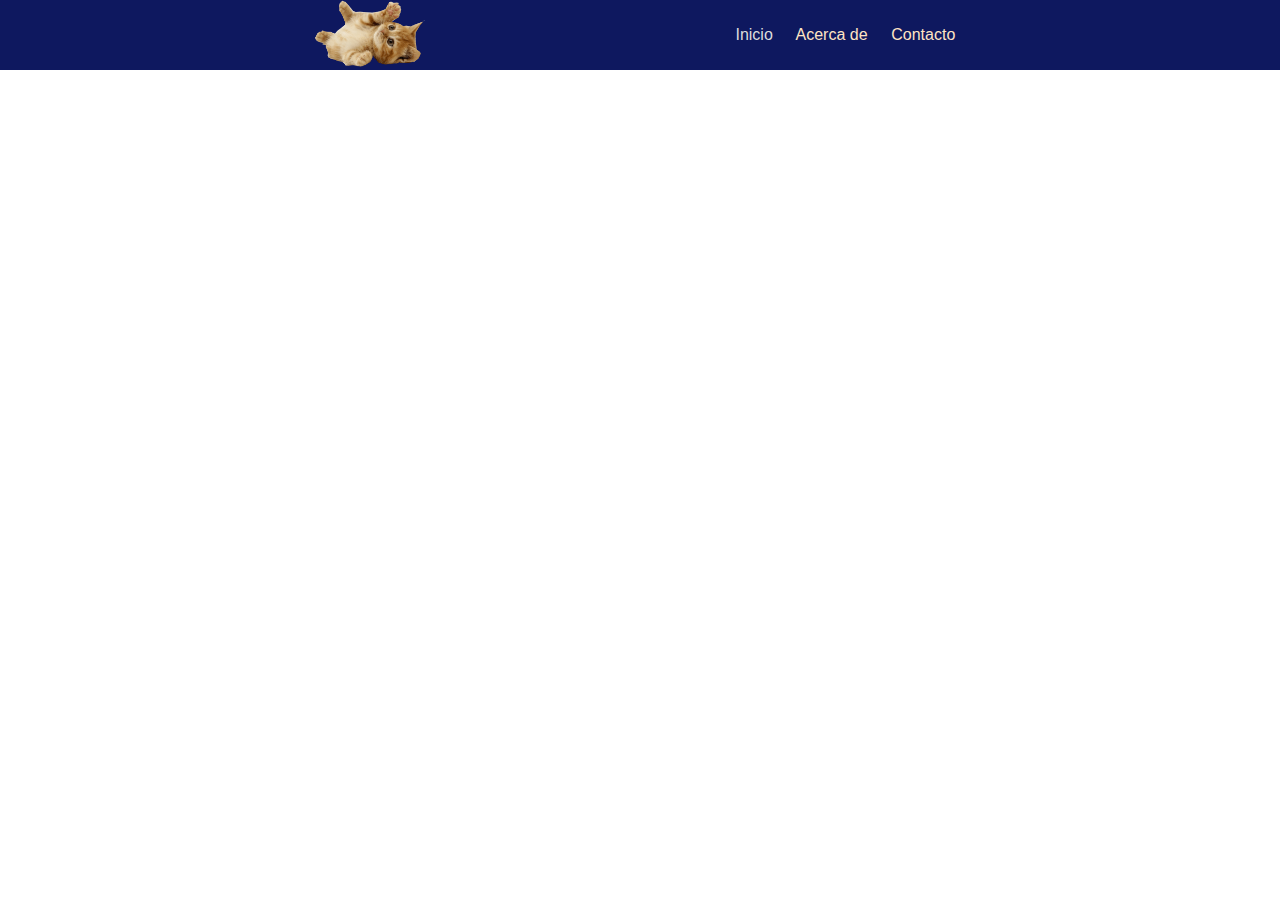
<file: BEM/index.html>
<!DOCTYPE html>
<html lang="es">

<head>
    <meta charset="UTF-8">
    <meta http-equiv="X-UA-Compatible" content="IE=edge">
    <meta name="viewport" content="width=device-width, initial-scale=1.0">
    <link href="estilos.css" rel="stylesheet">
    <title>Document</title>
</head>

<body>
    <header class="header">
        <nav class="nav">
            <div class="nav__logo">
                <img src="Domestic-Kitten-PNG-HD.png" alt="finish" class="nav__img">
            </div>

            <div class="nav__links">
                <a href="#" class="nav__link nav__link--color">Inicio</a>
                <a href="#" class="nav__link">Acerca de</a>
                <a href="#" class="nav__link">Contacto</a>
            </div>
        </nav>

    </header>

</body>

</html>
</file>
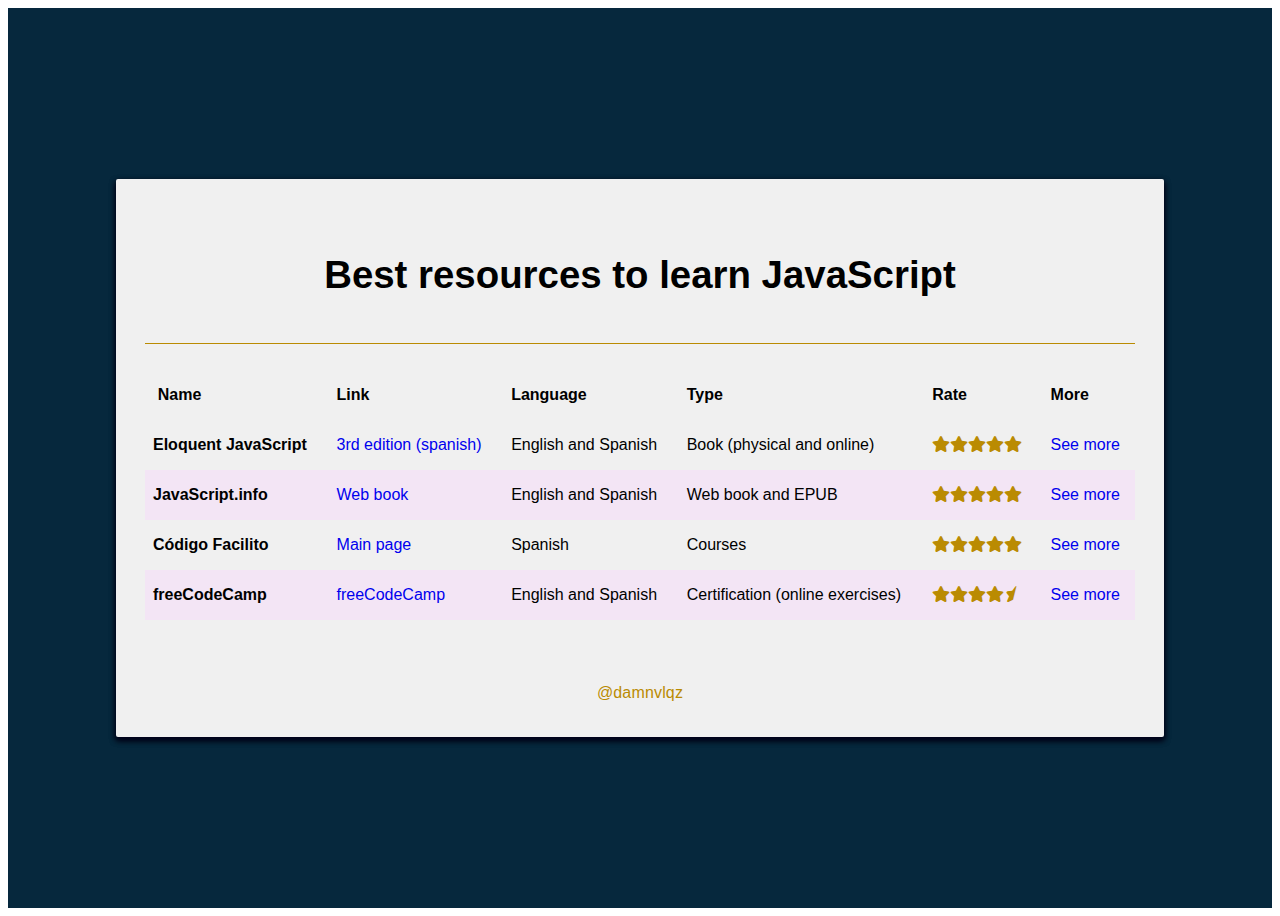
<file: boletines/index.html>
<!DOCTYPE html>
<html lang="en">

<head>
    <meta charset="UTF-8">
    <meta http-equiv="X-UA-Compatible" content="IE=edge">
    <meta name="og:title">
    <meta name="viewport" content="width=device-width, initial-scale=1.0">
    <title>Los mejores recursos para aprender Desarrollo Web</title>
    <link href="./assets/css/main.css" rel="stylesheet"> <!-- Para dirigirnos a CSS-->
    <link href="https://necolas.github.io/normalize.css/8.0.1/normalize.css" rel="stylesheet">
    <link rel="stylesheet" href="https://cdnjs.cloudflare.com/ajax/libs/font-awesome/5.15.4/css/all.min.css">
    <link rel="preconnect" href="https://fonts.googleapis.com">
    <link rel="preconnect" href="https://fonts.gstatic.com" crossorigin>
</head>

<body>
    <div class="container">
        <div class="content">
            <header>
                <!-- Aquí hay un encabezado (información para el buscador)-->
                <h1 class="title">Best resources to learn JavaScript</h1>
            </header>
            <table class="table">
                <thead>
                    <th>Name</th>
                    <th>Link</th>
                    <th>Language</th>
                    <th>Type</th>
                    <th><i class="fa-duotone fa-ranking-star"></i>Rate</th>
                    <th>More</th>
                </thead>
                <tbody>
                    <tr>
                        <td>Eloquent JavaScript</td>
                        <td><a href="https://eloquentjs-es.thedojo.mx/">3rd edition (spanish)</a></td>
                        <td>English and Spanish</td>
                        <td>Book (physical and online)</td>
                        <td>
                            <i class="fas fa-star"><i class="fas fa-star"><i class="fas fa-star"><i
                                            class="fas fa-star"><i class="fas fa-star"></i>
                        </td>
                        <td><a href="./assets/resources/Eloquent.html">See more</a></td>
                    </tr>
                    <tr>
                        <td>JavaScript.info</td>
                        <td><a href="https://es.javascript.info/">Web book</a></td>
                        <td>English and Spanish</td>
                        <td>Web book and EPUB</td>
                        <td>
                            <i class="fas fa-star"><i class="fas fa-star"><i class="fas fa-star"><i
                                            class="fas fa-star"><i class="fas fa-star"></i>
                        </td>
                        <td><a href="./assets/resources/JavaScript.html">See more</a></td>
                    </tr>
                    <tr>
                        <td>Código Facilito</td>
                        <td><a href="https://codigofacilito.com/">Main page</a>
                        <td>Spanish</td>
                        <td>Courses</td>
                        <td>
                            <i class="fas fa-star"><i class="fas fa-star"><i class="fas fa-star"><i
                                            class="fas fa-star"><i class="fas fa-star"></i>
                        </td>
                        <td><a href="./assets/resources/codigo.html">See more</a></td>
                    </tr>
                    <tr>
                        <td>freeCodeCamp</td>
                        <td><a
                                href="https://www.freecodecamp.org/learn/javascript-algorithms-and-data-structures/#basic-javascript">freeCodeCamp</a>
                        </td>
                        <td>English and Spanish</td>
                        <td>Certification (online exercises)</td>
                        <td>
                            <i class="fas fa-star"><i class="fas fa-star"><i class="fas fa-star"><i
                                            class="fas fa-star"><i class="fa-solid fa-star-half"></i>
                        </td>
                        <td><a href="./assets/resources/freeCode.html">See more</a></td>
                    </tr>
                </tbody>
            </table>
            <div class="firma">@damnvlqz</div>
        </div>
    </div>
    <script src="assets\javascript\main.js"></script>
</body>

</html>
</file>
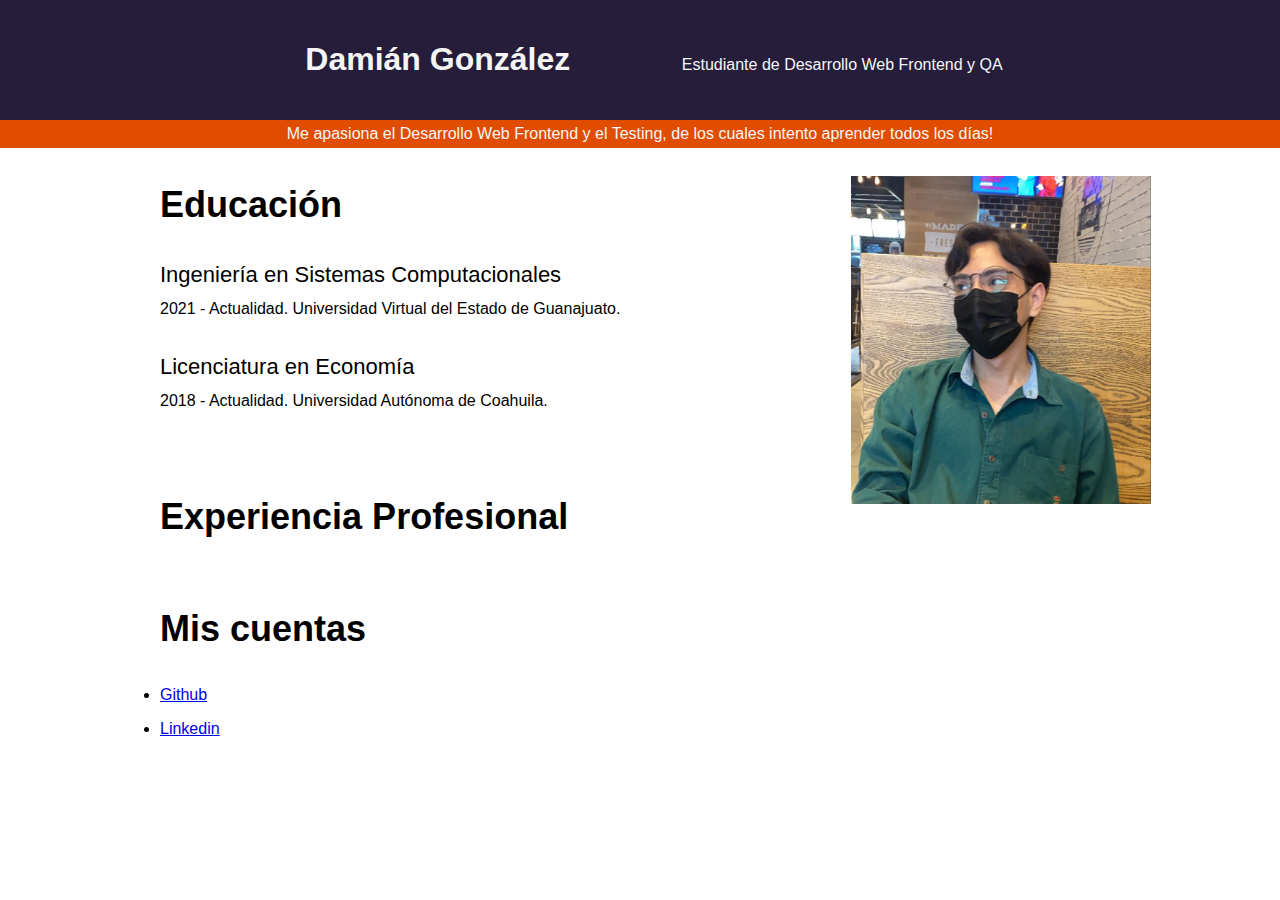
<file: cv/index.html>
<!DOCTYPE html>
<html lang="en">
<head>
    <meta charset="UTF-8">
    <meta http-equiv="X-UA-Compatible" content="IE=edge">
    <meta name="viewport" content="width=device-width, initial-scale=1.0">
    <meta name="description" content="Damián es un aspirante de Desarrollador Web FrontEnd y QA, es estudiante 
    de Ingeniería en Sistemas Computacionales y Economía">
    <title>CV de Damián González</title>
</head>
<body style="font-family: Helvetica, Arial, sans-serif; margin: 0%;"> <!-- fuente en el body para que aplique a toda la página-->
    <header style="background-color:#251D3A; text-align: center; padding: 20px;"> <!-- esta etiqueta sirve para encabezados --> 
        <h1 style="display:inline-block; width:400px; color: whitesmoke; font-weight: 700;">Damián González</h1> <!-- con el at. style reasignaremos a bloque de una linea-->
        <p style="display:inline-block; width:400px; color: whitesmoke; font-weight: 200;">Estudiante de Desarrollo Web Frontend y QA</p>
    </header>
    <div style="background-color: #E04D01; color: whitesmoke; text-align: center; padding: 5px"; class=""> <!--  div sirve para agrupar elementos y que compartan diseño, o recibir propiedades css como modificar el fondo -->
        Me apasiona el Desarrollo Web Frontend y el Testing, de los cuales intento aprender todos los días!
    </div>
    <section> <!-- Su utilidad es separar, no tiene visibilidad -->
        <div style="width: 960px; margin-right: auto; margin-left: auto;"> <!-- Volvemos a agrupar con div -->
            <div style="display: inline-block; width: 69%; vertical-align: top;">
                <h3 style="font-size: 36px; font-weight: 700;">Educación</h3>
                <div>
                    <dl>
                        <dt style="font-size: 22px; margin-bottom: 12px; margin-top: 36px;">Ingeniería en Sistemas Computacionales</dt>
                        <dd style="margin: 0;">2021 - Actualidad. Universidad Virtual del Estado de Guanajuato. </dd>
                        <dt style="font-size: 22px; margin-bottom: 12px; margin-top: 36px;">Licenciatura en Economía</dt>
                        <dd style="margin: 0;">2018 - Actualidad. Universidad Autónoma de Coahuila. </dd>
                    </dl>
                </div>
            </div>
            <div style="float: right; width: 28%; ">
                <img src="9bedde53-32d3-4793-954f-1b444f6d6dab.jfif" alt="Imagen CV" width="300" style="margin-top: 28px;">
            </div>
            <div style="margin-top: 70px;">
                <h3 style="font-size: 36px; font-weight: 700;">Experiencia Profesional</h3>
                <div>
                    <dl>
                        <dt style="font-size: 22px; text-transform: capitalize; margin-bottom: 12px; margin-top: 36px;"> </dt>
                        <dd style="margin: 0;"> </dd>
                    </dl>
                </div>
            </div>
            <div style="margin-top: 70px;">
                <h3 style="font-size: 36px; font-weight: 700;">Mis cuentas</h3>
                <ul style="margin-top: 12px; padding: 0px;">
                    <li style="margin-top: 16px;">
                        <a href="https://github.com/DamianGonzalezV" target="_blank">Github</a>
                    </li>
                    <li style="margin-top: 16px;">
                        <a href="https://www.linkedin.com/in/dami%C3%A1n-gonz%C3%A1lez-378b68210/" target="_blank">Linkedin</a>
                    </li>

                </ul>
            </div>
        </div>
    </section>
</body>
</html>
</file>
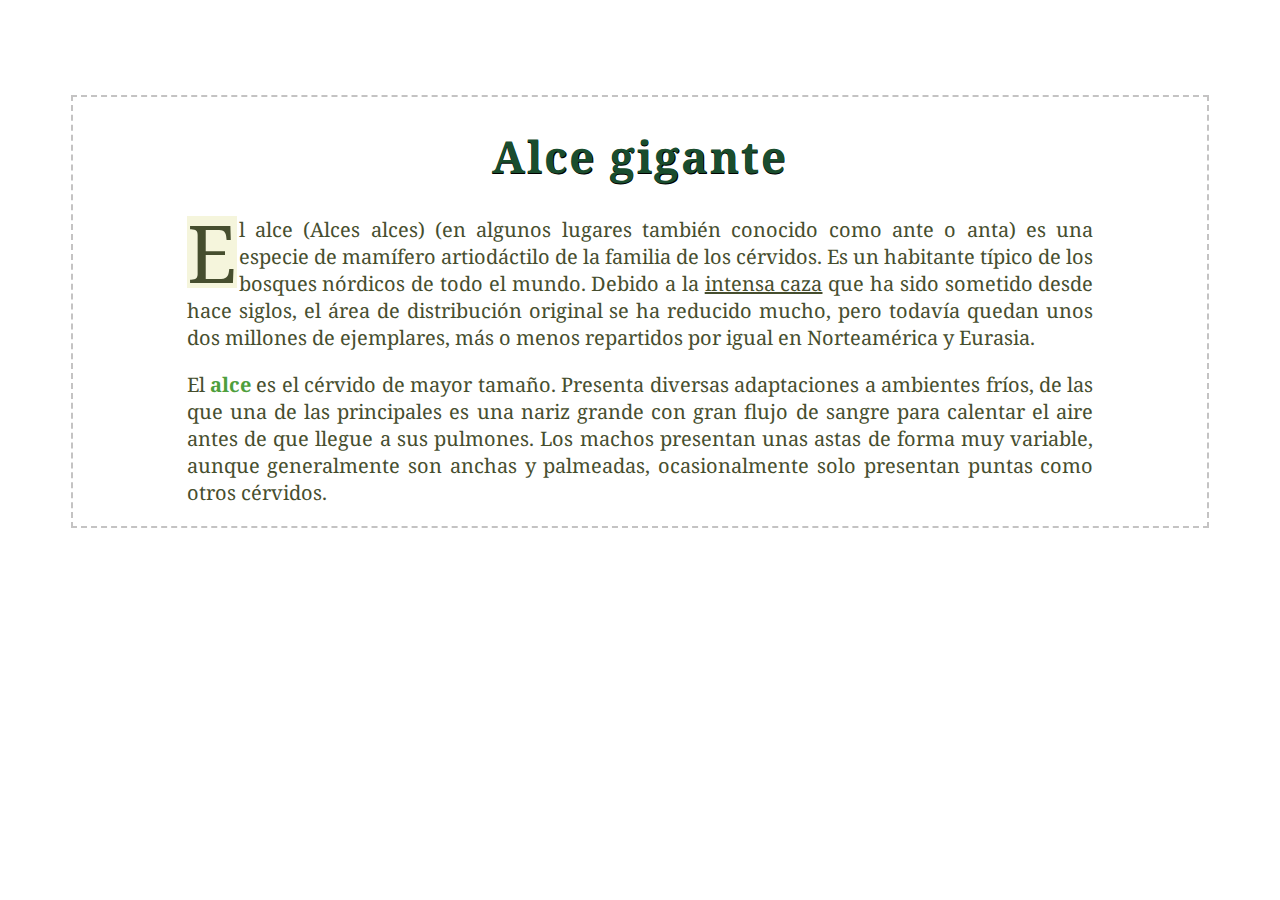
<file: Learning CSS/index.html>
<!DOCTYPE html>
<html lang="en">

<head>
    <meta charset="UTF-8">
    <meta http-equiv="X-UA-Compatible" content="IE=edge">
    <meta name="viewport" content="width=device-width, initial-scale=1.0">
    <link rel="preconnect" href="https://fonts.googleapis.com">
    <link rel="preconnect" href="https://fonts.gstatic.com" crossorigin>
    <link href="https://fonts.googleapis.com/css2?family=Barlow:wght@500&family=Noto+Serif&display=swap" rel="stylesheet">
    <link rel="stylesheet" href="main.css">
    <title>Coding</title>
</head>

<body>
    
    <div class="border">
        <h1> Alce gigante </h1>
        <p class="capital">El alce (Alces alces) (en algunos lugares también conocido como ante o anta) es una especie de mamífero
            artiodáctilo de la familia de los cérvidos. Es un habitante típico de los bosques nórdicos de todo el mundo.
            Debido a la <span> intensa caza</span> que ha sido sometido desde hace siglos, el área de distribución original se ha
            reducido mucho, pero todavía quedan unos dos millones de ejemplares, más o menos repartidos por igual en
            Norteamérica y Eurasia.</p>
        <p> El <a class="no-deco" href="https://es.wikipedia.org/wiki/Alces_alces">alce</a> es el cérvido de mayor tamaño. ​Presenta diversas adaptaciones a ambientes fríos, de las que una de las
            principales es una nariz grande con gran flujo de sangre para calentar el aire antes de que llegue a sus
            pulmones. Los machos presentan unas astas de forma muy variable, aunque generalmente son anchas y palmeadas,
            ocasionalmente solo presentan puntas como otros cérvidos.</p>
    </div>

</body>

</html>
</file>
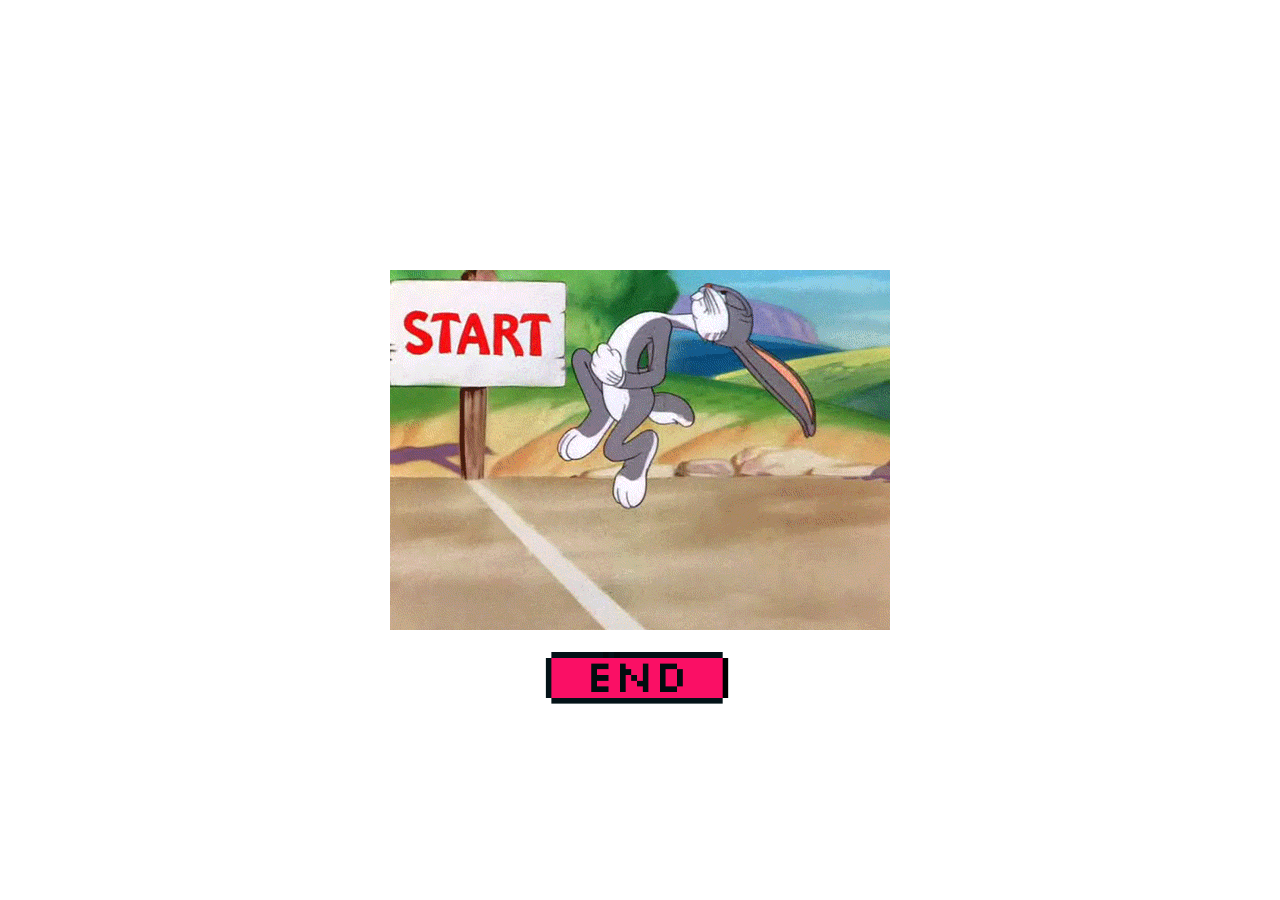
<file: Cartoon/cartoon.html>
<!DOCTYPE html>
<html lang="en">
<head>
    <meta charset="UTF-8">
    <meta http-equiv="X-UA-Compatible" content="IE=edge">
    <meta name="viewport" content="width=device-width, initial-scale=1.0">
    <link rel="stylesheet" href="css/estilos.css">
    <title>Document</title>
</head>
<body>
    <div class="container">
        <div id="bunny" class="bunny">
            <div class="start-button" id="start-button" onclick="iniciarRunning();"></div>
            <div class="end-button" id="end-button" onclick="detenerRunning();"></div>
        </div>
    </div>
    <audio id="running-sound" src="./sounds/y2mate.com - Sonido cartoon corriendo  efecto de sonido para videos.mp3" type="audio/mpeg" loop></audio>
    <script src="js/running.js"></script>
</body>
</html>
</file>
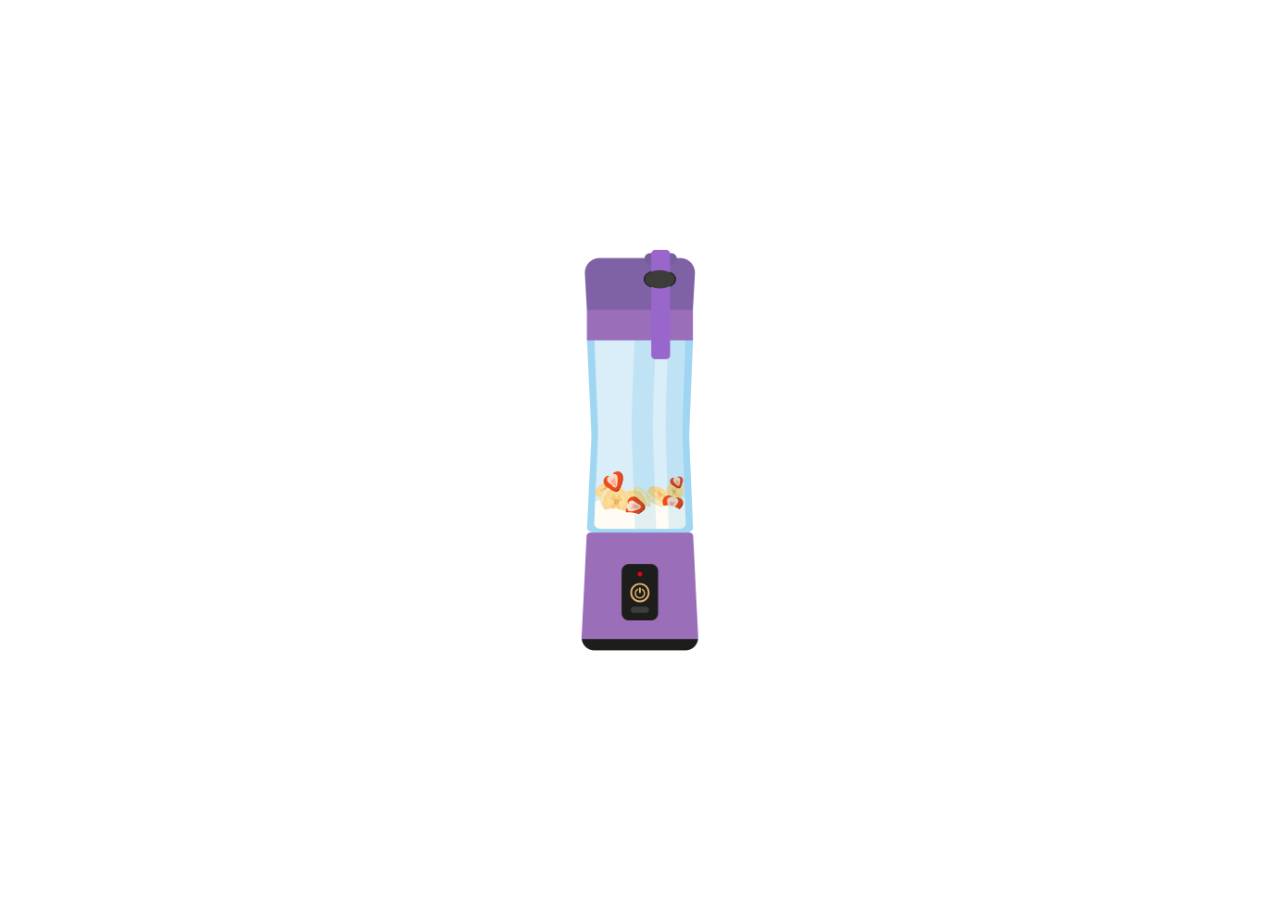
<file: LicuadoraJS/licuadora.html>
<!DOCTYPE html>
<html lang="en">
<head>
    <meta charset="UTF-8">
    <meta http-equiv="X-UA-Compatible" content="IE=edge">
    <meta name="viewport" content="width=div, initial-scale=1.0">
    <link rel="stylesheet" href="css/estilos.css">

    <title>Document</title>
</head>
<body>
    <div class="container">
        <div id="blender" class="blender">                  <!-- Atributo on click debajo-->
            <div id="blender-button" class="blender-button" onclick="controlarLicuadora()">
            </div>
         </div>
    </div>
    <audio id="blender-button-sound" src="./sonidos/sound_botonLicuadora.mp3" type="audio/mpeg"></audio>
    <audio id="blender-sound"  src="./sonidos/sound_licuadora.mp3" type="audio/mpeg" loop></audio>
    <script src="./js/motorcito.js"></script>
</body>
</html>
</file>
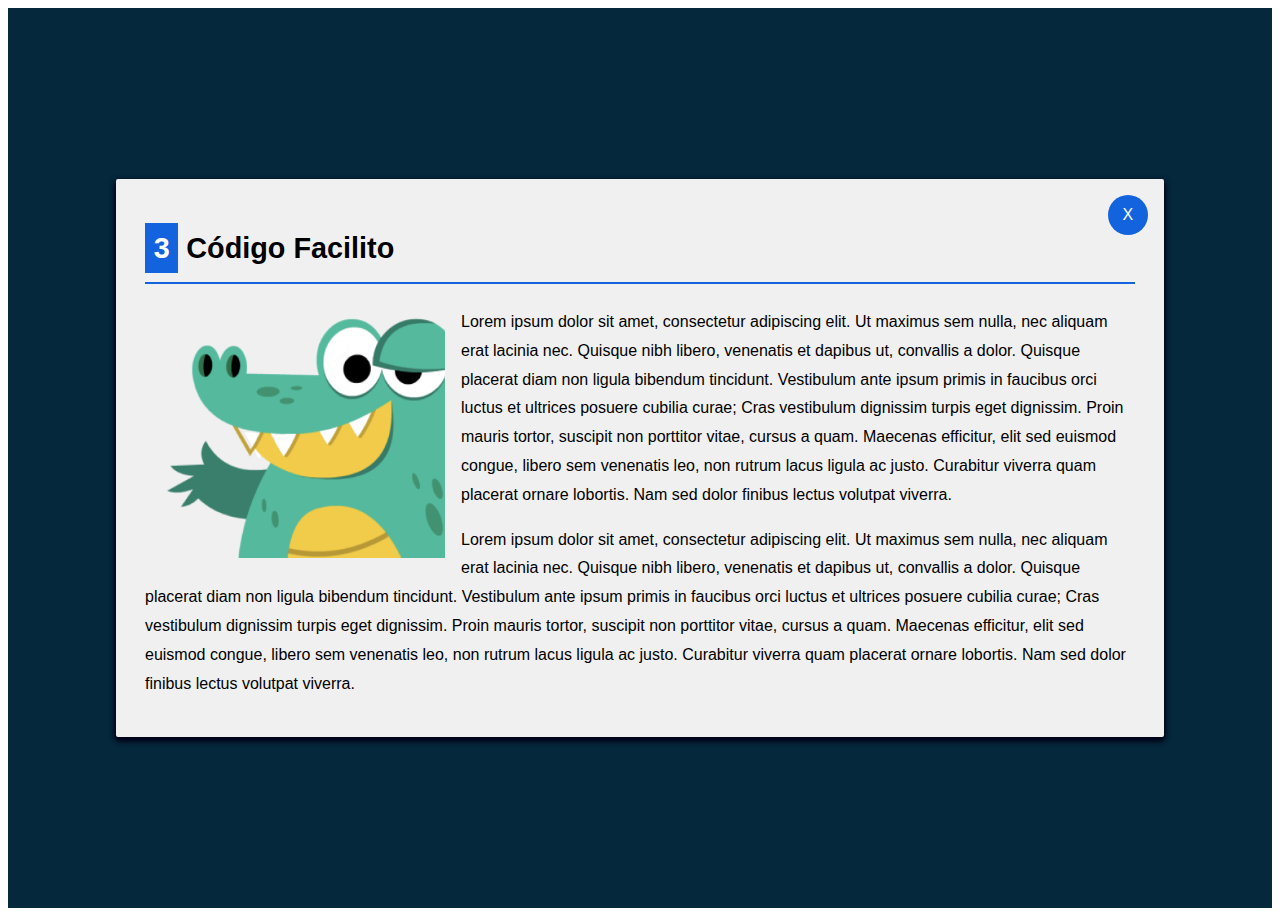
<file: boletines/assets/resources/codigo.html>
<!DOCTYPE html>
<html lang="en">

<head>
  <meta charset="UTF-8" />
  <meta>
  <meta http-equiv="X-UA-Compatible" content="IE=edge" />
  <meta name="viewport" content="width=device-width, initial-scale=1.0" />
  <link rel="stylesheet" href="../css/main.css"> 
  <link rel="preconnect" href="https://fonts.googleapis.com" />
  <link rel="preconnect" href="https://fonts.gstatic.com" />
  <title>Los mejores recursos para aprender Desarrollo Web</title>
  <!-- Para dirigirnos a CSS-->
  <link href="https://necolas.github.io/normalize.css/8.0.1/normalize.css" rel="stylesheet" />
  <link rel="stylesheet" href="https://cdnjs.cloudflare.com/ajax/libs/font-awesome/5.15.4/css/all.min.css" />
  <link rel="stylesheet" href="https://cdnjs.cloudflare.com/ajax/libs/animate.css/4.1.1/animate.min.css" />
</head>
<body>
  <div class="container">
    <div class="content animate__animated animate__slideInLeft">
      <div class="actions">
        <a href="\boletines\index.html" class="close">
          <span>X</span>
        </a>
      </div>
      <header>
        <!-- Aquí hay un encabezado (información para el buscador)-->
        <h2 class="title-item">
          <span class="position">3</span>
          Código Facilito
        </h2>
      </header>
      <section>
        <img src="../images/coco.png" class="main-image" alt="eloquentjs-es" />
        <div class="text">
          <p class="paragraph">
            Lorem ipsum dolor sit amet, consectetur adipiscing elit. Ut
            maximus sem nulla, nec aliquam erat lacinia nec. Quisque nibh
            libero, venenatis et dapibus ut, convallis a dolor. Quisque
            placerat diam non ligula bibendum tincidunt. Vestibulum ante ipsum
            primis in faucibus orci luctus et ultrices posuere cubilia curae;
            Cras vestibulum dignissim turpis eget dignissim. Proin mauris
            tortor, suscipit non porttitor vitae, cursus a quam. Maecenas
            efficitur, elit sed euismod congue, libero sem venenatis leo, non
            rutrum lacus ligula ac justo. Curabitur viverra quam placerat
            ornare lobortis. Nam sed dolor finibus lectus volutpat viverra.

          </p>
          <p class="paragraph">
            Lorem ipsum dolor sit amet, consectetur adipiscing elit. Ut
            maximus sem nulla, nec aliquam erat lacinia nec. Quisque nibh
            libero, venenatis et dapibus ut, convallis a dolor. Quisque
            placerat diam non ligula bibendum tincidunt. Vestibulum ante ipsum
            primis in faucibus orci luctus et ultrices posuere cubilia curae;
            Cras vestibulum dignissim turpis eget dignissim. Proin mauris
            tortor, suscipit non porttitor vitae, cursus a quam. Maecenas
            efficitur, elit sed euismod congue, libero sem venenatis leo, non
            rutrum lacus ligula ac justo. Curabitur viverra quam placerat
            ornare lobortis. Nam sed dolor finibus lectus volutpat viverra.

          </p>
        </div>
      </section>
    </div>
  </div>
  <script
    src="C:\Users\Jonathan\Documents\GitHub\DamianGonzalezV.github.com\boletines\assets\javascript\main.js"></script>
</body>

</html>
</file>
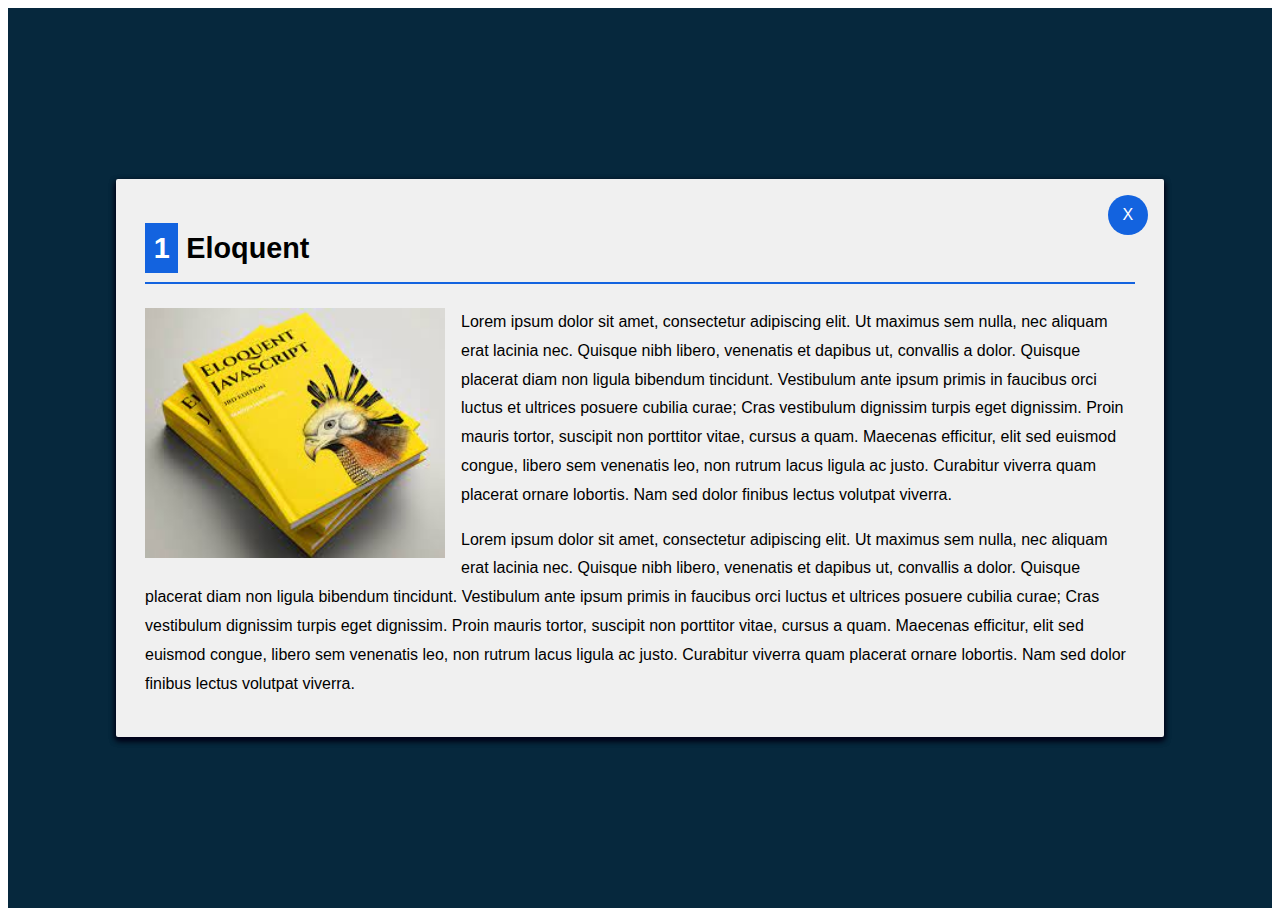
<file: boletines/assets/resources/Eloquent.html>
<!DOCTYPE html>
<html lang="en">

<head>
  <meta charset="UTF-8" />
  <meta>
  <meta http-equiv="X-UA-Compatible" content="IE=edge" />
  <meta name="viewport" content="width=device-width, initial-scale=1.0" />
  <link rel="stylesheet" href="../css/main.css"> 
  <link rel="preconnect" href="https://fonts.googleapis.com" />
  <link rel="preconnect" href="https://fonts.gstatic.com" />
  <title>Los mejores recursos para aprender Desarrollo Web</title>
  <!-- Para dirigirnos a CSS-->
  <link href="https://necolas.github.io/normalize.css/8.0.1/normalize.css" rel="stylesheet" />
  <link rel="stylesheet" href="https://cdnjs.cloudflare.com/ajax/libs/font-awesome/5.15.4/css/all.min.css" />
  <link rel="stylesheet" href="https://cdnjs.cloudflare.com/ajax/libs/animate.css/4.1.1/animate.min.css" />
</head>
<body>
  <div class="container">
    <div class="content animate__animated animate__slideInLeft">
      <div class="actions">
        <a href="\boletines\index.html" class="close">
          <span>X</span>
        </a>
      </div>
      <header>
        <!-- Aquí hay un encabezado (información para el buscador)-->
        <h2 class="title-item">
          <span class="position">1</span>
          Eloquent
        </h2>
      </header>
      <section>
        <img src="../images/eloq.jfif" class="main-image" alt="eloquentjs-es" />
        <div class="text">
          <p class="paragraph">
            Lorem ipsum dolor sit amet, consectetur adipiscing elit. Ut
            maximus sem nulla, nec aliquam erat lacinia nec. Quisque nibh
            libero, venenatis et dapibus ut, convallis a dolor. Quisque
            placerat diam non ligula bibendum tincidunt. Vestibulum ante ipsum
            primis in faucibus orci luctus et ultrices posuere cubilia curae;
            Cras vestibulum dignissim turpis eget dignissim. Proin mauris
            tortor, suscipit non porttitor vitae, cursus a quam. Maecenas
            efficitur, elit sed euismod congue, libero sem venenatis leo, non
            rutrum lacus ligula ac justo. Curabitur viverra quam placerat
            ornare lobortis. Nam sed dolor finibus lectus volutpat viverra.

          </p>
          <p class="paragraph">
            Lorem ipsum dolor sit amet, consectetur adipiscing elit. Ut
            maximus sem nulla, nec aliquam erat lacinia nec. Quisque nibh
            libero, venenatis et dapibus ut, convallis a dolor. Quisque
            placerat diam non ligula bibendum tincidunt. Vestibulum ante ipsum
            primis in faucibus orci luctus et ultrices posuere cubilia curae;
            Cras vestibulum dignissim turpis eget dignissim. Proin mauris
            tortor, suscipit non porttitor vitae, cursus a quam. Maecenas
            efficitur, elit sed euismod congue, libero sem venenatis leo, non
            rutrum lacus ligula ac justo. Curabitur viverra quam placerat
            ornare lobortis. Nam sed dolor finibus lectus volutpat viverra.

          </p>
        </div>
      </section>
    </div>
  </div>
  <script
    src="C:\Users\Jonathan\Documents\GitHub\DamianGonzalezV.github.com\boletines\assets\javascript\main.js"></script>
</body>

</html>
</file>
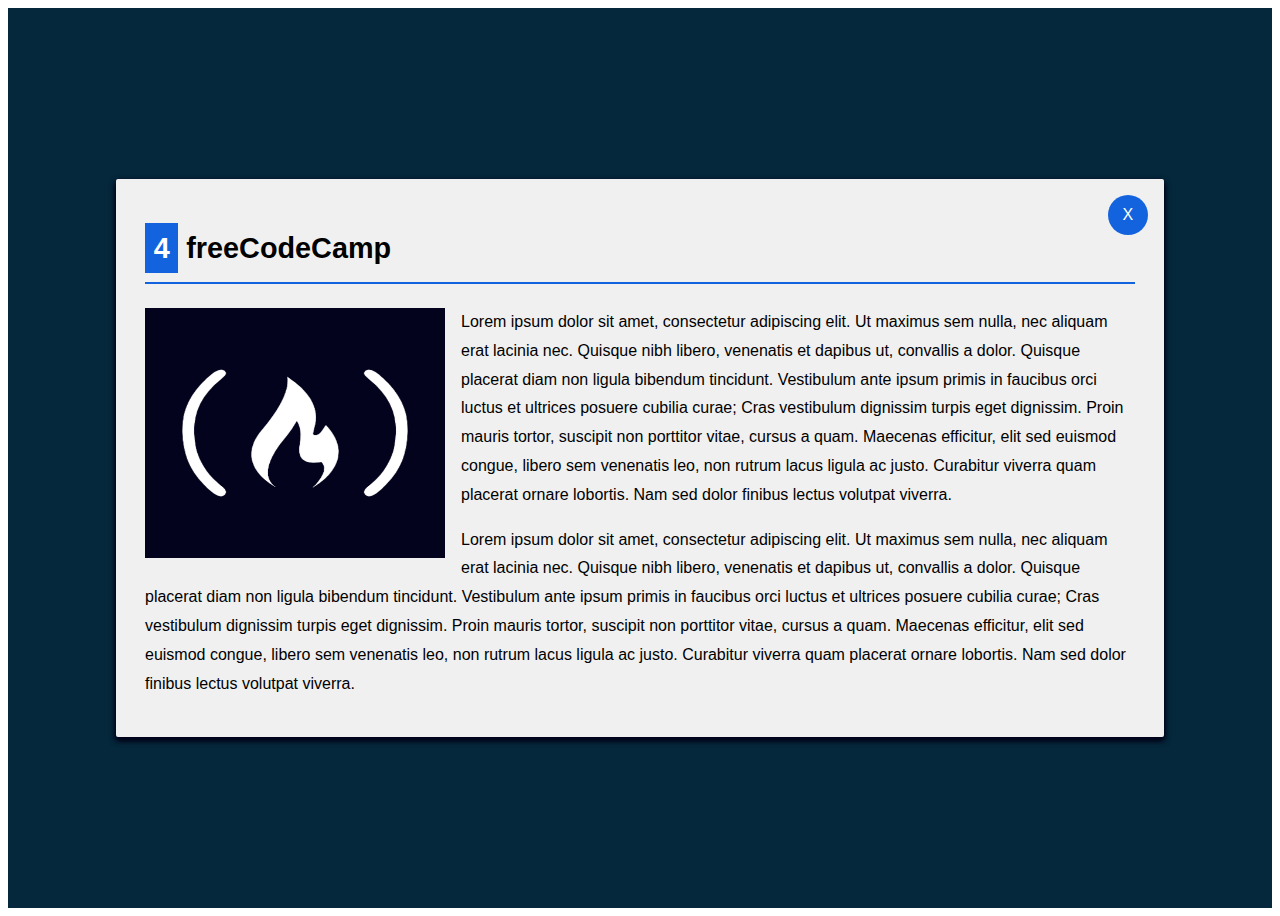
<file: boletines/assets/resources/freeCode.html>
<!DOCTYPE html>
<html lang="en">

<head>
  <meta charset="UTF-8" />
  <meta>
  <meta http-equiv="X-UA-Compatible" content="IE=edge" />
  <meta name="viewport" content="width=device-width, initial-scale=1.0" />
  <link rel="stylesheet" href="../css/main.css"> 
  <link rel="preconnect" href="https://fonts.googleapis.com" />
  <link rel="preconnect" href="https://fonts.gstatic.com" />
  <title>Los mejores recursos para aprender Desarrollo Web</title>
  <!-- Para dirigirnos a CSS-->
  <link href="https://necolas.github.io/normalize.css/8.0.1/normalize.css" rel="stylesheet" />
  <link rel="stylesheet" href="https://cdnjs.cloudflare.com/ajax/libs/font-awesome/5.15.4/css/all.min.css" />
  <link rel="stylesheet" href="https://cdnjs.cloudflare.com/ajax/libs/animate.css/4.1.1/animate.min.css" />
</head>
<body>
  <div class="container">
    <div class="content animate__animated animate__slideInLeft">
      <div class="actions">
        <a href="\boletines\index.html" class="close">
          <span>X</span>
        </a>
      </div>
      <header>
        <!-- Aquí hay un encabezado (información para el buscador)-->
        <h2 class="title-item">
          <span class="position">4</span>
          freeCodeCamp
        </h2>
      </header>
      <section>
        <img src="../images/unnamed.png" class="main-image" alt="eloquentjs-es" />
        <div class="text">
          <p class="paragraph">
            Lorem ipsum dolor sit amet, consectetur adipiscing elit. Ut
            maximus sem nulla, nec aliquam erat lacinia nec. Quisque nibh
            libero, venenatis et dapibus ut, convallis a dolor. Quisque
            placerat diam non ligula bibendum tincidunt. Vestibulum ante ipsum
            primis in faucibus orci luctus et ultrices posuere cubilia curae;
            Cras vestibulum dignissim turpis eget dignissim. Proin mauris
            tortor, suscipit non porttitor vitae, cursus a quam. Maecenas
            efficitur, elit sed euismod congue, libero sem venenatis leo, non
            rutrum lacus ligula ac justo. Curabitur viverra quam placerat
            ornare lobortis. Nam sed dolor finibus lectus volutpat viverra.

          </p>
          <p class="paragraph">
            Lorem ipsum dolor sit amet, consectetur adipiscing elit. Ut
            maximus sem nulla, nec aliquam erat lacinia nec. Quisque nibh
            libero, venenatis et dapibus ut, convallis a dolor. Quisque
            placerat diam non ligula bibendum tincidunt. Vestibulum ante ipsum
            primis in faucibus orci luctus et ultrices posuere cubilia curae;
            Cras vestibulum dignissim turpis eget dignissim. Proin mauris
            tortor, suscipit non porttitor vitae, cursus a quam. Maecenas
            efficitur, elit sed euismod congue, libero sem venenatis leo, non
            rutrum lacus ligula ac justo. Curabitur viverra quam placerat
            ornare lobortis. Nam sed dolor finibus lectus volutpat viverra.

          </p>
        </div>
      </section>
    </div>
  </div>
  <script
    src="C:\Users\Jonathan\Documents\GitHub\DamianGonzalezV.github.com\boletines\assets\javascript\main.js"></script>
</body>

</html>
</file>
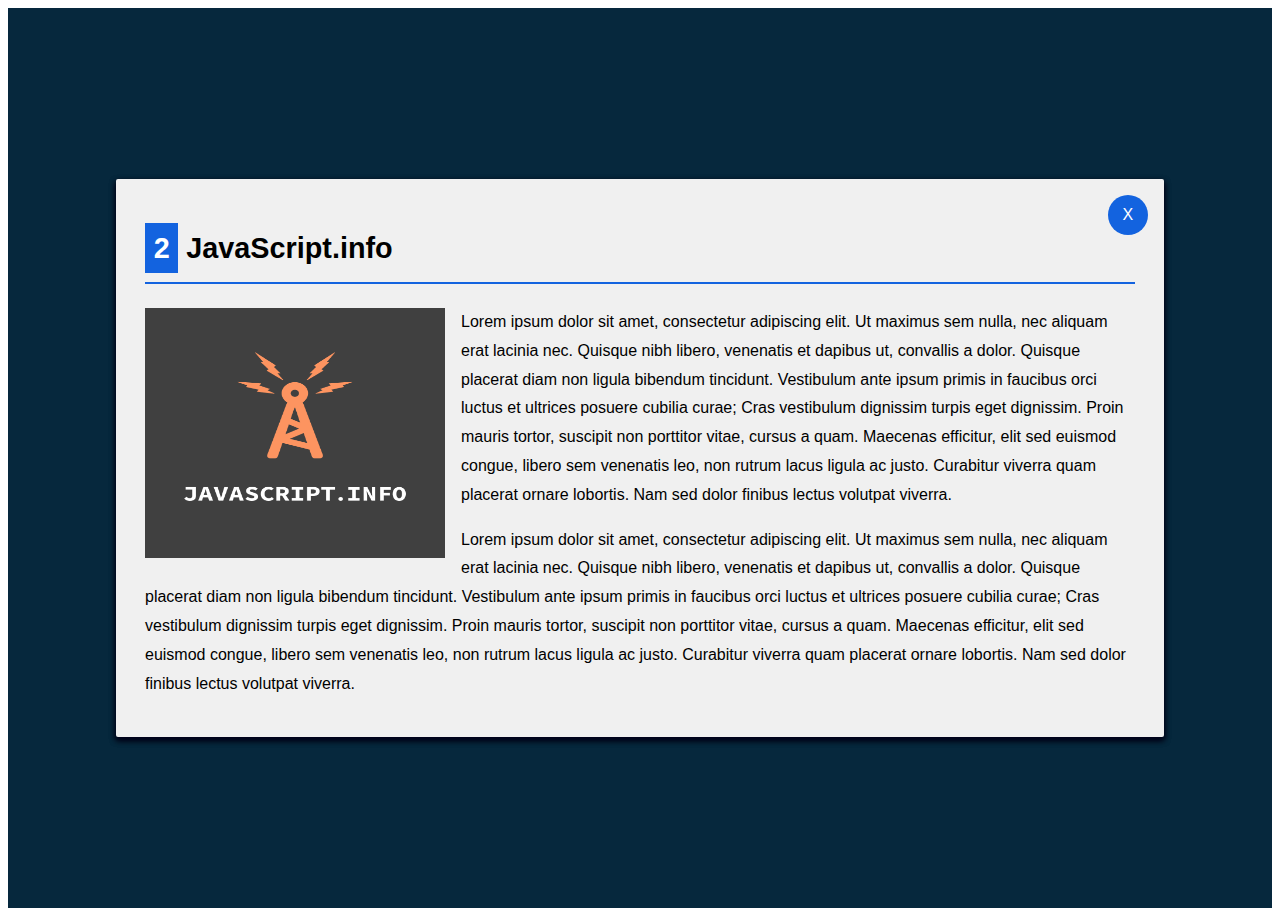
<file: boletines/assets/resources/JavaScript.html>
<!DOCTYPE html>
<html lang="en">

<head>
  <meta charset="UTF-8" />
  <meta>
  <meta http-equiv="X-UA-Compatible" content="IE=edge" />
  <meta name="viewport" content="width=device-width, initial-scale=1.0" />
  <link rel="stylesheet" href="../css/main.css"> 
  <link rel="preconnect" href="https://fonts.googleapis.com" />
  <link rel="preconnect" href="https://fonts.gstatic.com" />
  <title>Los mejores recursos para aprender Desarrollo Web</title>
  <!-- Para dirigirnos a CSS-->
  <link href="https://necolas.github.io/normalize.css/8.0.1/normalize.css" rel="stylesheet" />
  <link rel="stylesheet" href="https://cdnjs.cloudflare.com/ajax/libs/font-awesome/5.15.4/css/all.min.css" />
  <link rel="stylesheet" href="https://cdnjs.cloudflare.com/ajax/libs/animate.css/4.1.1/animate.min.css" />
</head>
<body>
  <div class="container">
    <div class="content animate__animated animate__slideInLeft">
      <div class="actions">
        <a href="\boletines\index.html" class="close">
          <span>X</span>
        </a>
      </div>
      <header>
        <!-- Aquí hay un encabezado (información para el buscador)-->
        <h2 class="title-item">
          <span class="position">2</span>
          JavaScript.info
        </h2>
      </header>
      <section>
        <img src="../images/js.info.png" class="main-image" alt="eloquentjs-es" />
        <div class="text">
          <p class="paragraph">
            Lorem ipsum dolor sit amet, consectetur adipiscing elit. Ut
            maximus sem nulla, nec aliquam erat lacinia nec. Quisque nibh
            libero, venenatis et dapibus ut, convallis a dolor. Quisque
            placerat diam non ligula bibendum tincidunt. Vestibulum ante ipsum
            primis in faucibus orci luctus et ultrices posuere cubilia curae;
            Cras vestibulum dignissim turpis eget dignissim. Proin mauris
            tortor, suscipit non porttitor vitae, cursus a quam. Maecenas
            efficitur, elit sed euismod congue, libero sem venenatis leo, non
            rutrum lacus ligula ac justo. Curabitur viverra quam placerat
            ornare lobortis. Nam sed dolor finibus lectus volutpat viverra.

          </p>
          <p class="paragraph">
            Lorem ipsum dolor sit amet, consectetur adipiscing elit. Ut
            maximus sem nulla, nec aliquam erat lacinia nec. Quisque nibh
            libero, venenatis et dapibus ut, convallis a dolor. Quisque
            placerat diam non ligula bibendum tincidunt. Vestibulum ante ipsum
            primis in faucibus orci luctus et ultrices posuere cubilia curae;
            Cras vestibulum dignissim turpis eget dignissim. Proin mauris
            tortor, suscipit non porttitor vitae, cursus a quam. Maecenas
            efficitur, elit sed euismod congue, libero sem venenatis leo, non
            rutrum lacus ligula ac justo. Curabitur viverra quam placerat
            ornare lobortis. Nam sed dolor finibus lectus volutpat viverra.

          </p>
        </div>
      </section>
    </div>
  </div>
  <script
    src="C:\Users\Jonathan\Documents\GitHub\DamianGonzalezV.github.com\boletines\assets\javascript\main.js"></script>
</body>

</html>
</file>
<file: BEM/estilos.css>
* {
    margin: 0;
    padding: 0;
    box-sizing: border-box;
}

body{
    font-family: arial;
}

.nav {
    background: #0E185F;
    height: 70px;
    display: flex;
    align-items: center; /* alinear al centro los links */
    justify-content: space-evenly;
}

.nav__logo {
    height: 100%;
    background: #0E185F;
} 

.nav__img {
    height: 100%;
}

.nav__link{
    color: bisque;
    text-decoration: none;
    white-space: .5em;
    padding-right: 1.2em;
}

.nav__link--color{
    color:gainsboro
}
</file>
<file: boletines/assets/css/main.css>
html {
    font-family: 'Rubik', sans-serif;
    font-family: 'Source Sans Pro', sans-serif;
}

a {
    text-decoration: none;
}

img {
    max-width: 100%;
}

.title {
    text-transform: none;
    border-bottom: solid 1px #BA8B02;
    padding-bottom: 1.2em;
    padding-top: .2;
    font-size: 2.4em;

}

.container {
    background: #06283D;
    /* fallback for old browsers */
    /* background: -webkit-linear-gradient(to left #0F2C67, #F3950D);  /* Chrome 10-25, Safari 5.1-6 
    background: linear-gradient(to left, #0F2C67, #F3950D);  W3C, IE 10+/ Edge, Firefox 16+, Chrome 26+, Opera 12+, Safari 7+ */
    height: 100vh;
    /* vh le indica que tome todo el alto de la pantalla */
    display: flex;
    /* con estos 3 elementos centramos el container */
    align-items: center;
    justify-content: center;
}

.content {
    max-width: 990px;
    width: 100%;
    height: 80vh;
    background-color: #F0F0F0;
    box-shadow: 0px 3px 6px rgb(0, 0, 33), 0 3px 6px black;
    border-radius: 2px;
    position: relative;
    padding: 1.3em;
}

.content {
    padding: 1em;
    overflow-y: scroll;
}

td {
    display: block;
    width: 100%;
    padding-left: 2em;
}

th {
    display: none;
}

td:nth-of-type(1) {
    font-size: 1.40em;
    font-weight: bolder;
    padding-left: .5em;
    color: #06283D
}

.actions {
    position: absolute;
    top: 1em;
    right: 1em;
}

.close {
    height: 40px;
    width: 40px;
    color: white;
    border-radius: 50%;
    background-color: #1363DF;
    display: inline-block;
    font-weight: 300;
    cursor: pointer;
    display: flex;
    align-items: center;
    justify-content: center;
}

table {
    width: 100%;
    border-spacing: 0;
}

table td,
table th {
    padding: 1em;
    text-align: left;
    padding-left: .8em;
    padding-right: .8em;

}

h1 {
    padding: 0.5em;
    text-align: center;
}

.paragraph {
    line-height: 1.8em;
    font-weight: 300;
}

table tr:nth-child(even) {
    background-color: #f3e5f5;
}

.fa-star {
    color: #BA8B02;
}

.title-item {
    /* border-bottom-style: solid;
    border-width: 2px;
    border-color: #BA8B02; */
    border-bottom: solid 2px #1363DF;
    padding-bottom: .6em;
    font-size: 1.8em;

}

.position {
    background-color: #1363DF;
    color: white;
    padding: 0.3em;

}

a:hover {
    opacity: 0.7;
}

a:active {
    background-color: #1363DF;
}

a:focus {
    background-color: #BA8B02;
}

.main-image {
    float: left;
    margin-right: 1em;
    height: 250px;
    width: 300px;
}

@media (min-width: 750px) {
    td {
        width: auto;
        display: table-cell;
    }

    th {
        display: table-cell;
    }

    td:nth-of-type(1) {
        font-size: 1em;
        font-weight: bold;
        color: black;
    }

    .content {
        padding: 1.8em;
        overflow: unset;
    }
}

@media (min-height: 550px) {
    .content {
        height: 500px;
    }
}

.firma {
    text-align: center;
    padding: 4em;
    font-family: 'Lucida Sans', 'Lucida Sans Regular', 'Lucida Grande', 'Lucida Sans Unicode', Geneva, Verdana, sans-serif;
    font-variant-east-asian: ruby;
    color: #BA8B02;
    letter-spacing: .01em;
}
</file>
<file: Learning CSS/main.css>
.no-deco{
    text-decoration: none;
    color: #4E9F3D;
    font-weight: bold;
}

h1{
    font-family: 'Noto Serif', serif;
    font-size: 44px;
    text-align: center;
    color: #1A4D2E;
    text-shadow: .5px 1px black;
    letter-spacing: .05em;
}

p{
    font-family: 'Noto Serif', serif;;
    font-size: 20px;
    text-align: justify;
    color:#464E2E;
    width: 80%;
    margin-left: auto;
    margin-right: auto;

}

p.capital::first-letter{
    font-size: 80px;
    float: left;
    margin-right: 2px;
    line-height: .9em;
    padding-top: 0%;
    background-color: beige;
}

a:hover{
    color: #C56824;
}

span{
    text-decoration: underline;
}

.border{
    border: 2px dashed rgb(196, 195, 195);
    margin: 7.5% 5%;
}
</file>
<file: Cartoon/css/estilos.css>
*{
    box-sizing: border-box;
    padding: 0;
    margin: 0;
}


.bunny {
    position: fixed;
    left: 50%;
    top: 50%;
    transform: translate(-50%, -50%);
    width: 500px;
    height: 360px;
    /* background-color: rebeccapurple; */
    background-image: url(../images/start.gif);
    background-repeat: no-repeat;
}

.bunny.running{
    background-image: url(../images/rnning.gif);
}

.start-button {
    margin: 10px 0px 0;
    width: 175px;
    height: 105px;
    /* background-color: bisque; */
}

.end-button {
    margin: 250px auto 20px ;
    width: 200px;
    height: 80px;
    background-image: url(../images/finish.png);
    /* background-color: blue; */
    background-repeat: no-repeat;
    background-size: contain;
}
</file>
<file: LicuadoraJS/css/estilos.css>
* {
    box-sizing: border-box;
    padding: 0;
    margin: 0;
}

.blender {

    position: fixed;
    left: 50%; /* centrar */
    top: 50%;  /* centrar */
    transform: translate(-50%, -50%); /* centrar */
    width: 700px;
    height: 500px;
    /* background-color: blueviolet; */
    background-image: url(../imagenes/licuadoraApagada.png);
    background-size: contain;
    background-position: center;
    background-repeat: no-repeat;
}

.blender.active {
    background-image: url(../imagenes/licuadoraEncendida.gif);
}

.blender-button {
    margin: 362px auto 0px; /* inferior en 0 */
    width: 50px;
    height: 58px;
    /* background-color: antiquewhite; */
    background-size: contain;
}
</file>
